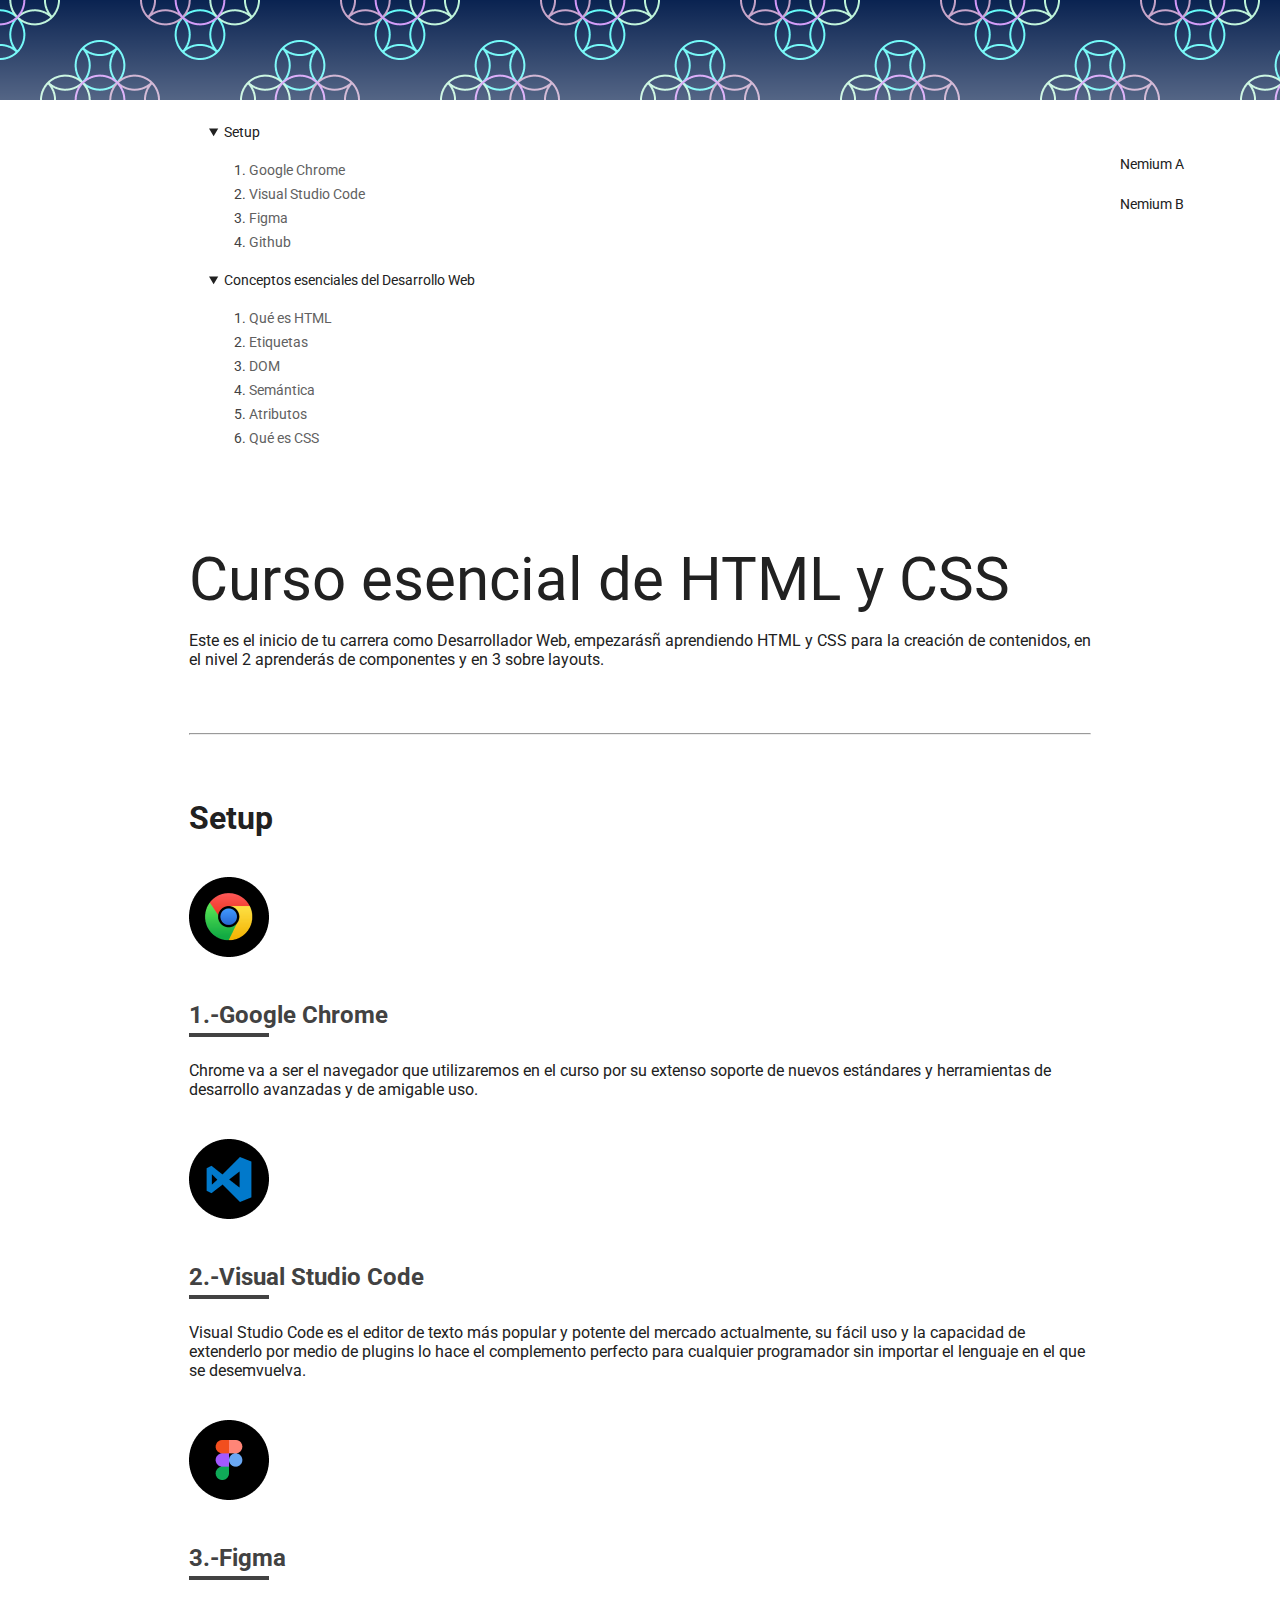
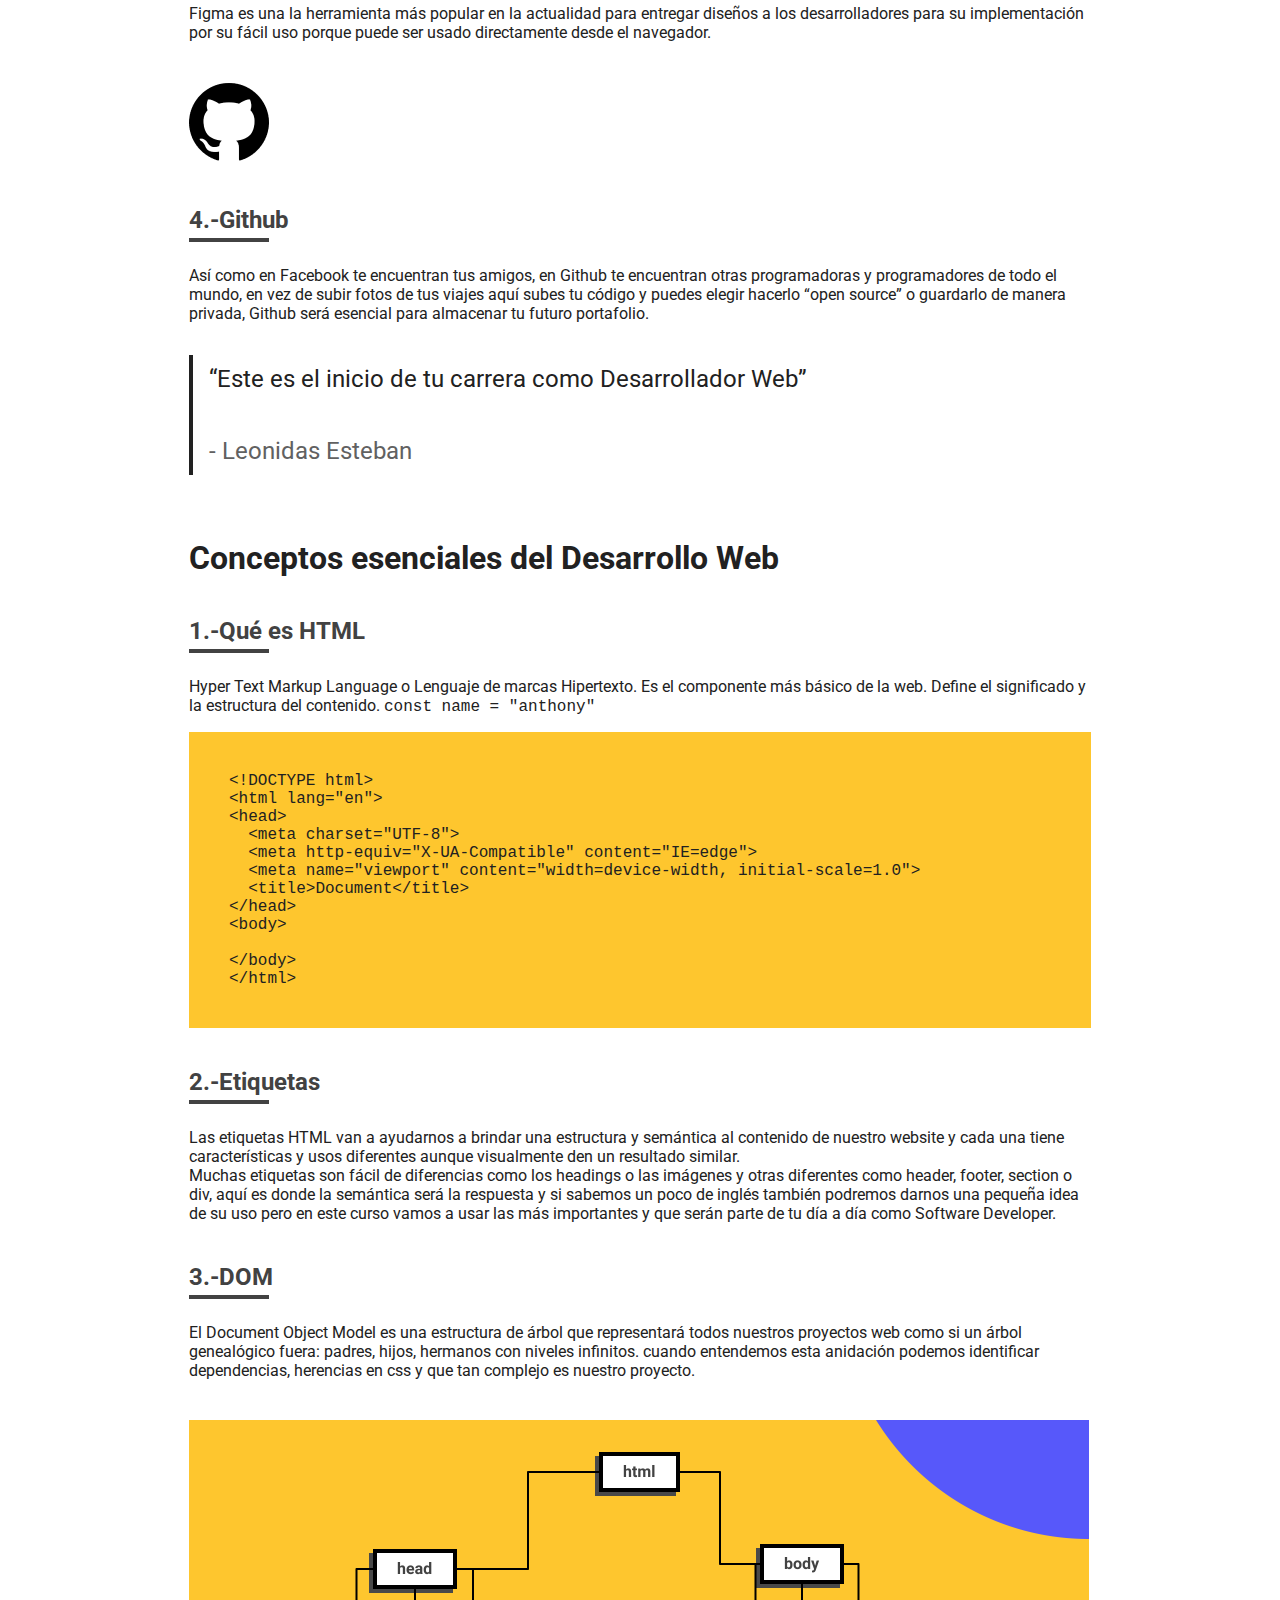
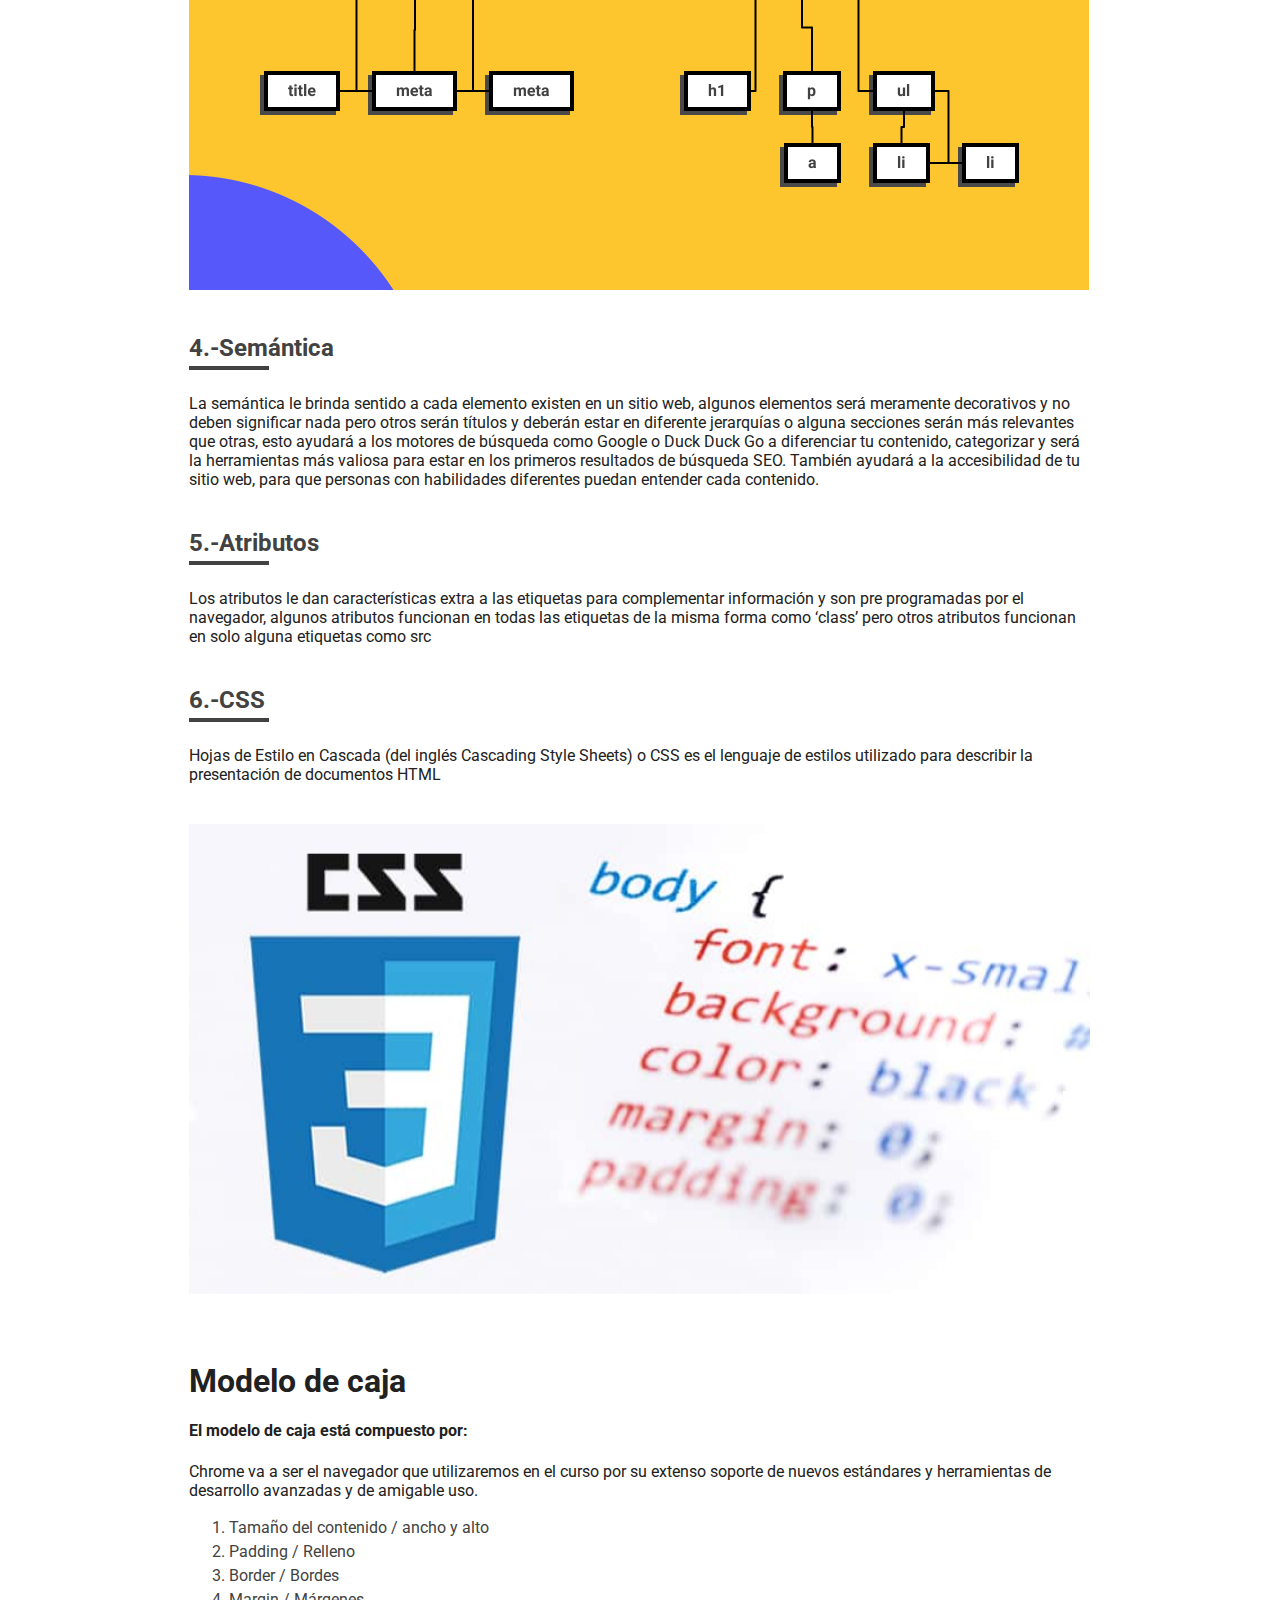
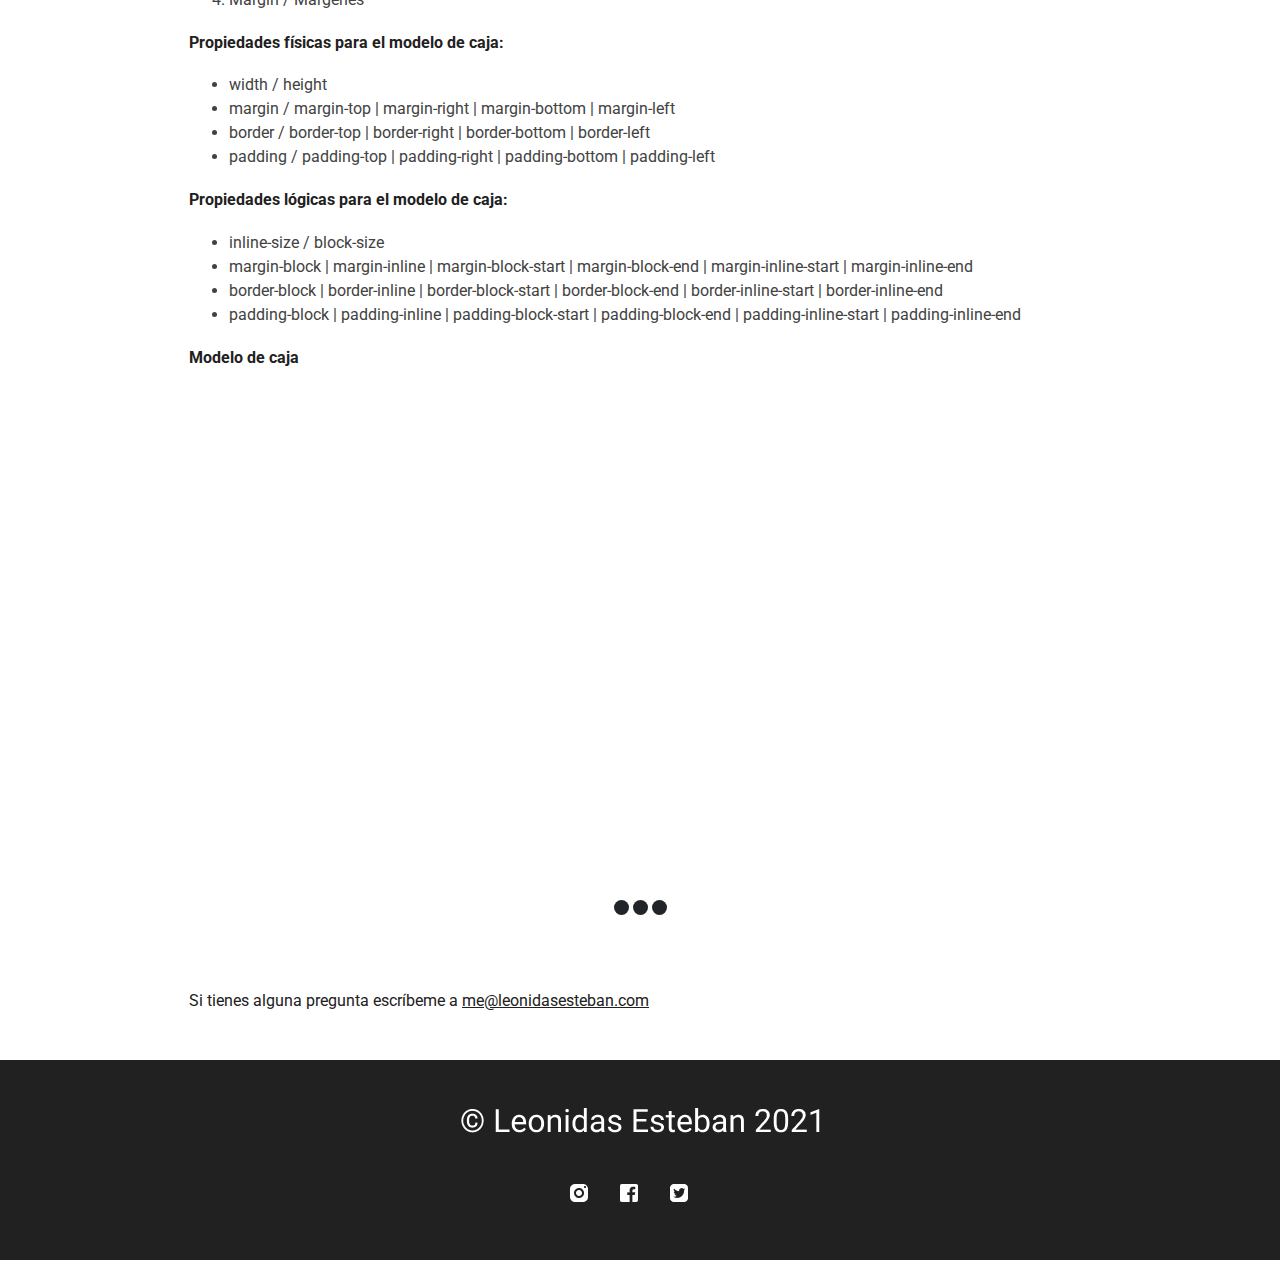
<file: index.html>
<!DOCTYPE html>
<html lang="en">
  <head>
    <meta charset="UTF-8" />
    <meta http-equiv="X-UA-Compatible" content="IE=edge" />
    <meta name="viewport" content="width=device-width, initial-scale=1.0" />
    <link rel="stylesheet" href="./css/style-physical.css" />
    <!-- <link rel="stylesheet" href="./css/style-logical.css" /> -->
    <link rel="preconnect" href="https://fonts.googleapis.com" />
    <link rel="preconnect" href="https://fonts.gstatic.com" crossorigin />
    <link
      href="https://fonts.googleapis.com/css2?family=Roboto:ital,wght@0,400;0,700;1,400;1,700&display=swap"
      rel="stylesheet"
    />
    <title>Blog de Leo</title>
  </head>
  <body>
    <div class="hero"></div>
    <div class="menu">
      <div class="wrapper">
        <div class="menu-content">
          <nav>
            <ul>
              <li>
                <a href="/index.html">Nemium A</a>
              </li>
              <li>
                <a href="/page2.html">Nemium B</a>
              </li>
            </ul>
          </nav>
        </div>
      </div>
    </div>
    <div class="header">
      <div class="wrapper">
        <div class="header-content">
          <header>
            <nav>
              <details open>
                <summary>Setup</summary>
                <ol>
                  <li>
                    <a href="#google-chrome">Google Chrome</a>
                  </li>
                  <li>
                    <a href="#vsc">Visual Studio Code</a>
                  </li>
                  <li>
                    <a href="#figma">Figma</a>
                  </li>
                  <li>
                    <a href="#github">Github</a>
                  </li>
                </ol>
              </details>
              <details open>
                <summary>Conceptos esenciales del Desarrollo Web</summary>
                <ol>
                  <li>
                    <a href="#html">Qué es HTML</a>
                  </li>
                  <li>
                    <a href="#etiqueta">Etiquetas</a>
                  </li>
                  <li>
                    <a href="#dom">DOM</a>
                  </li>
                  <li>
                    <a href="#semantica">Semántica</a>
                  </li>
                  <li>
                    <a href="#atributos">Atributos</a>
                  </li>
                  <li>
                    <a href="#css">Qué es CSS</a>
                  </li>
                </ol>
              </details>
            </nav>
          </header>
        </div>
      </div>
    </div>
    <main class="main">
      <div class="wrapper">
        <div class="main-content">
          <h1>Curso esencial de HTML y CSS</h1>
          <p>
            Este es el inicio de tu carrera como Desarrollador Web, empezarásñ
            aprendiendo HTML y CSS para la creación de contenidos, en el nivel 2
            aprenderás de componentes y en 3 sobre layouts.
          </p>

          <hr />
          <section class="section-content">
            <h2>Setup</h2>
            <img
              src="./images/google-chrome.png"
              alt="Logo de google chrome"
              title="Logo de google chrome"
              id="google-chrome"
            />
            <h3>Google Chrome</h3>
            <p>
              Chrome va a ser el navegador que utilizaremos en el curso por su
              extenso soporte de nuevos estándares y herramientas de desarrollo
              avanzadas y de amigable uso.
            </p>

            <img
              src="./images/visual-studio-code.png"
              alt="Logo del editor visual studio code"
              title="Logo del editor visual studio code"
              id="vsc"
            />
            <h3>Visual Studio Code</h3>
            <p>
              Visual Studio Code es el editor de texto más popular y potente del
              mercado actualmente, su fácil uso y la capacidad de extenderlo por
              medio de plugins lo hace el complemento perfecto para cualquier
              programador sin importar el lenguaje en el que se desemvuelva.
            </p>
            <img
              id="figma"
              src="./images/figma.png"
              alt="Logo de Figma"
              title="Logo de Figma"
            />
            <h3>Figma</h3>
            <p>
              Figma es una la herramienta más popular en la actualidad para
              entregar diseños a los desarrolladores para su implementación por
              su fácil uso porque puede ser usado directamente desde el
              navegador.
            </p>
            <img
              src="./images/gitHub.png"
              alt="Logo de GitHub"
              title="Logo de GitHub"
              id="github"
            />
            <h3>Github</h3>
            <p>
              Así como en Facebook te encuentran tus amigos, en Github te
              encuentran otras programadoras y programadores de todo el mundo,
              en vez de subir fotos de tus viajes aquí subes tu código y puedes
              elegir hacerlo “open source” o guardarlo de manera privada, Github
              será esencial para almacenar tu futuro portafolio.
            </p>

            <blockquote>
              <p>“Este es el inicio de tu carrera como Desarrollador Web”</p>
              <p>
                <span> Leonidas Esteban </span>
              </p>
            </blockquote>
          </section>

          <hr />
          <section class="section-content">
            <h2>Conceptos esenciales del Desarrollo Web</h2>

            <h3 id="html">Qué es HTML</h3>
            <p>
              Hyper Text Markup Language o Lenguaje de marcas Hipertexto. Es el
              componente más básico de la web. Define el significado y la
              estructura del contenido. <code>const name = "anthony"</code>
            </p>
            <pre>
&lt;!DOCTYPE html&gt;
&lt;html lang=&quot;en&quot;&gt;
&lt;head&gt;
  &lt;meta charset=&quot;UTF-8&quot;&gt;
  &lt;meta http-equiv=&quot;X-UA-Compatible&quot; content=&quot;IE=edge&quot;&gt;
  &lt;meta name=&quot;viewport&quot; content=&quot;width=device-width, initial-scale=1.0&quot;&gt;
  &lt;title&gt;Document&lt;/title&gt;
&lt;/head&gt;
&lt;body&gt;
  
&lt;/body&gt;
&lt;/html&gt;</pre
            >
            <h3 id="etiqueta">Etiquetas</h3>
            <p>
              Las etiquetas HTML van a ayudarnos a brindar una estructura y
              semántica al contenido de nuestro website y cada una tiene
              características y usos diferentes aunque visualmente den un
              resultado similar.
            </p>

            <p>
              Muchas etiquetas son fácil de diferencias como los headings o las
              imágenes y otras diferentes como header, footer, section o div,
              aquí es donde la semántica será la respuesta y si sabemos un poco
              de inglés también podremos darnos una pequeña idea de su uso pero
              en este curso vamos a usar las más importantes y que serán parte
              de tu día a día como Software Developer.
            </p>

            <h3 id="dom">DOM</h3>
            <p>
              El Document Object Model es una estructura de árbol que
              representará todos nuestros proyectos web como si un árbol
              genealógico fuera: padres, hijos, hermanos con niveles infinitos.
              cuando entendemos esta anidación podemos identificar dependencias,
              herencias en css y que tan complejo es nuestro proyecto.
            </p>
            <div class="content-dom">
              <img
                src="./images/dom.png"
                alt="Representación del Document Object Model"
              />
            </div>
            <h3 id="semantica">Semántica</h3>
            <p>
              La semántica le brinda sentido a cada elemento existen en un sitio
              web, algunos elementos será meramente decorativos y no deben
              significar nada pero otros serán títulos y deberán estar en
              diferente jerarquías o alguna secciones serán más relevantes que
              otras, esto ayudará a los motores de búsqueda como Google o Duck
              Duck Go a diferenciar tu contenido, categorizar y será la
              herramientas más valiosa para estar en los primeros resultados de
              búsqueda SEO. También ayudará a la accesibilidad de tu sitio web,
              para que personas con habilidades diferentes puedan entender cada
              contenido.
            </p>
            <h3 id="atributos">Atributos</h3>
            <p>
              Los atributos le dan características extra a las etiquetas para
              complementar información y son pre programadas por el navegador,
              algunos atributos funcionan en todas las etiquetas de la misma
              forma como ‘class’ pero otros atributos funcionan en solo alguna
              etiquetas como src
            </p>

            <h3 id="css">CSS</h3>
            <p>
              Hojas de Estilo en Cascada (del inglés Cascading Style Sheets) o
              CSS es el lenguaje de estilos utilizado para describir la
              presentación de documentos HTML
            </p>
            <div class="content-dom">
              <img src="./images/css.png" alt="Imagen que representa a CSS" />
            </div>
          </section>
          <hr />
          <section class="section-content">
            <h2>Modelo de caja</h2>
            <h4 class="title1">El modelo de caja está compuesto por:</h4>
            <p>
              Chrome va a ser el navegador que utilizaremos en el curso por su
              extenso soporte de nuevos estándares y herramientas de desarrollo
              avanzadas y de amigable uso.
            </p>

            <ol>
              <li>Tamaño del contenido / ancho y alto</li>
              <li>Padding / Relleno</li>
              <li>Border / Bordes</li>
              <li>Margin / Márgenes</li>
            </ol>

            <h4 class="title2">Propiedades físicas para el modelo de caja:</h4>
            <ul>
              <li>width / height</li>
              <li>
                margin / margin-top | margin-right | margin-bottom | margin-left
              </li>
              <li>
                border / border-top | border-right | border-bottom | border-left
              </li>
              <li>
                padding / padding-top | padding-right | padding-bottom |
                padding-left
              </li>
            </ul>
            <h4 class="title2">Propiedades lógicas para el modelo de caja:</h4>
            <ul>
              <li>inline-size / block-size</li>
              <li>
                margin-block | margin-inline | margin-block-start |
                margin-block-end | margin-inline-start | margin-inline-end
              </li>
              <li>
                border-block | border-inline | border-block-start |
                border-block-end | border-inline-start | border-inline-end
              </li>
              <li>
                padding-block | padding-inline | padding-block-start |
                padding-block-end | padding-inline-start | padding-inline-end
              </li>
            </ul>
          </section>
          <div class="section-content">
            <h4 class="modelbox">Modelo de caja</h4>
            <div class="slider">
              <scroll-container class="slider-container">
                <scroll-page class="slider-slide" id="video-1">
                  <iframe
                    class="video"
                    width="560"
                    height="315"
                    src="https://www.youtube.com/embed/5f5Ig_U2Bpk"
                    title="YouTube video player"
                    frameborder="0"
                    allow="accelerometer; autoplay; clipboard-write; encrypted-media; gyroscope; picture-in-picture"
                    allowfullscreen
                  ></iframe>
                </scroll-page>
                <scroll-page class="slider-slide" id="video-2">
                  <iframe
                    class="video"
                    width="560"
                    height="315"
                    src="https://www.youtube.com/embed/129HfPylOig"
                    title="YouTube video player"
                    frameborder="0"
                    allow="accelerometer; autoplay; clipboard-write; encrypted-media; gyroscope; picture-in-picture"
                    allowfullscreen
                  ></iframe>
                </scroll-page>
                <scroll-page class="slider-slide" id="video-3">
                  <iframe
                    class="video"
                    width="560"
                    height="315"
                    src="https://www.youtube.com/embed/RBESkW6DRFU"
                    title="YouTube video player"
                    frameborder="0"
                    allow="accelerometer; autoplay; clipboard-write; encrypted-media; gyroscope; picture-in-picture"
                    allowfullscreen
                  ></iframe>
                </scroll-page>
              </scroll-container>
              <div class="slider-bullet-list">
                <a href="#video-1" class="slider-bullet"></a>
                <a href="#video-2" class="slider-bullet"></a>
                <a href="#video-3" class="slider-bullet"></a>
              </div>
            </div>
          </div>
          <p class="email">
            Si tienes alguna pregunta escríbeme a
            <a href="mailto:anthonysa0813@gmail.com">me@leonidasesteban.com</a>
          </p>
        </div>
      </div>
    </main>
    <footer>
      <img src="./images/leo-footer.png" alt="el logo de Leonidas" />
      <div class="sociales">
        <img src="./images/instagram.png" alt="instagram" />
        <img src="./images/facebook.png" alt="facebook" />
        <img src="./images/twitter.png" alt="twitter" />
      </div>
    </footer>
  </body>
</html>
</file>
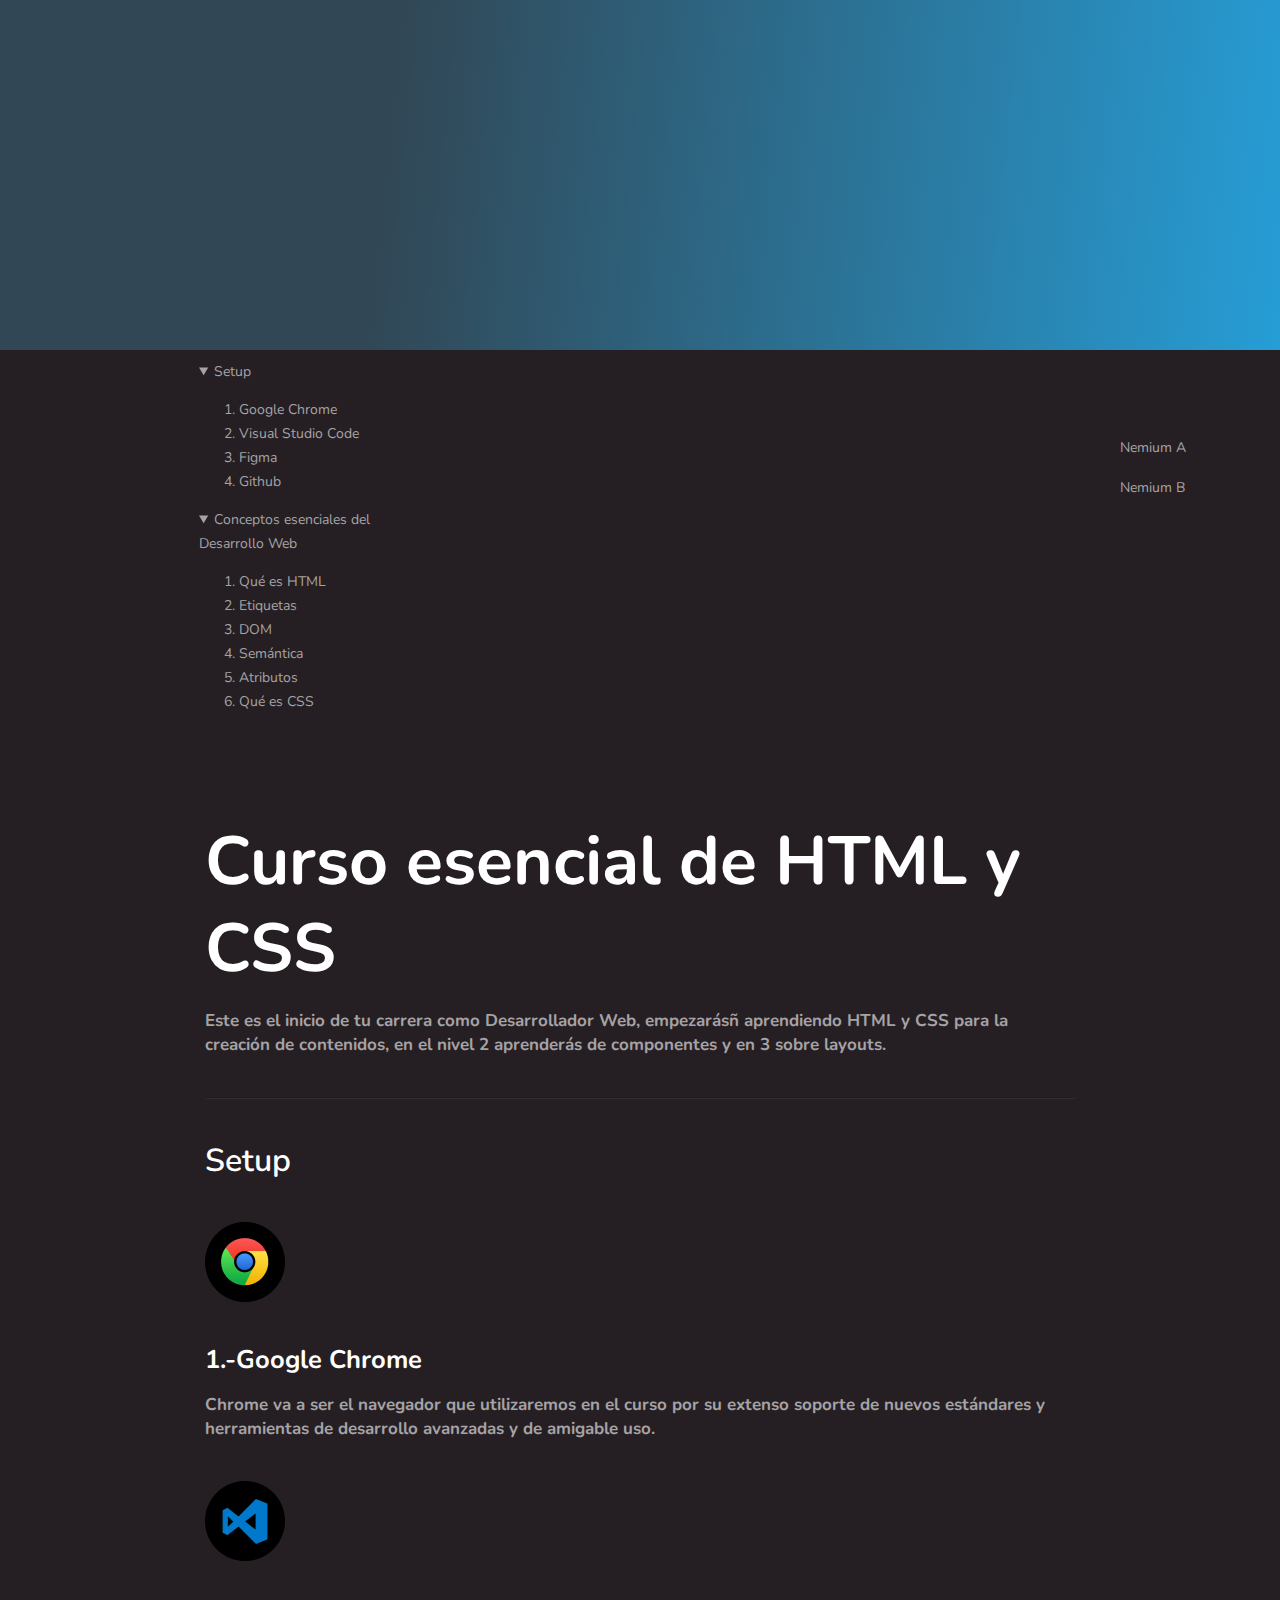
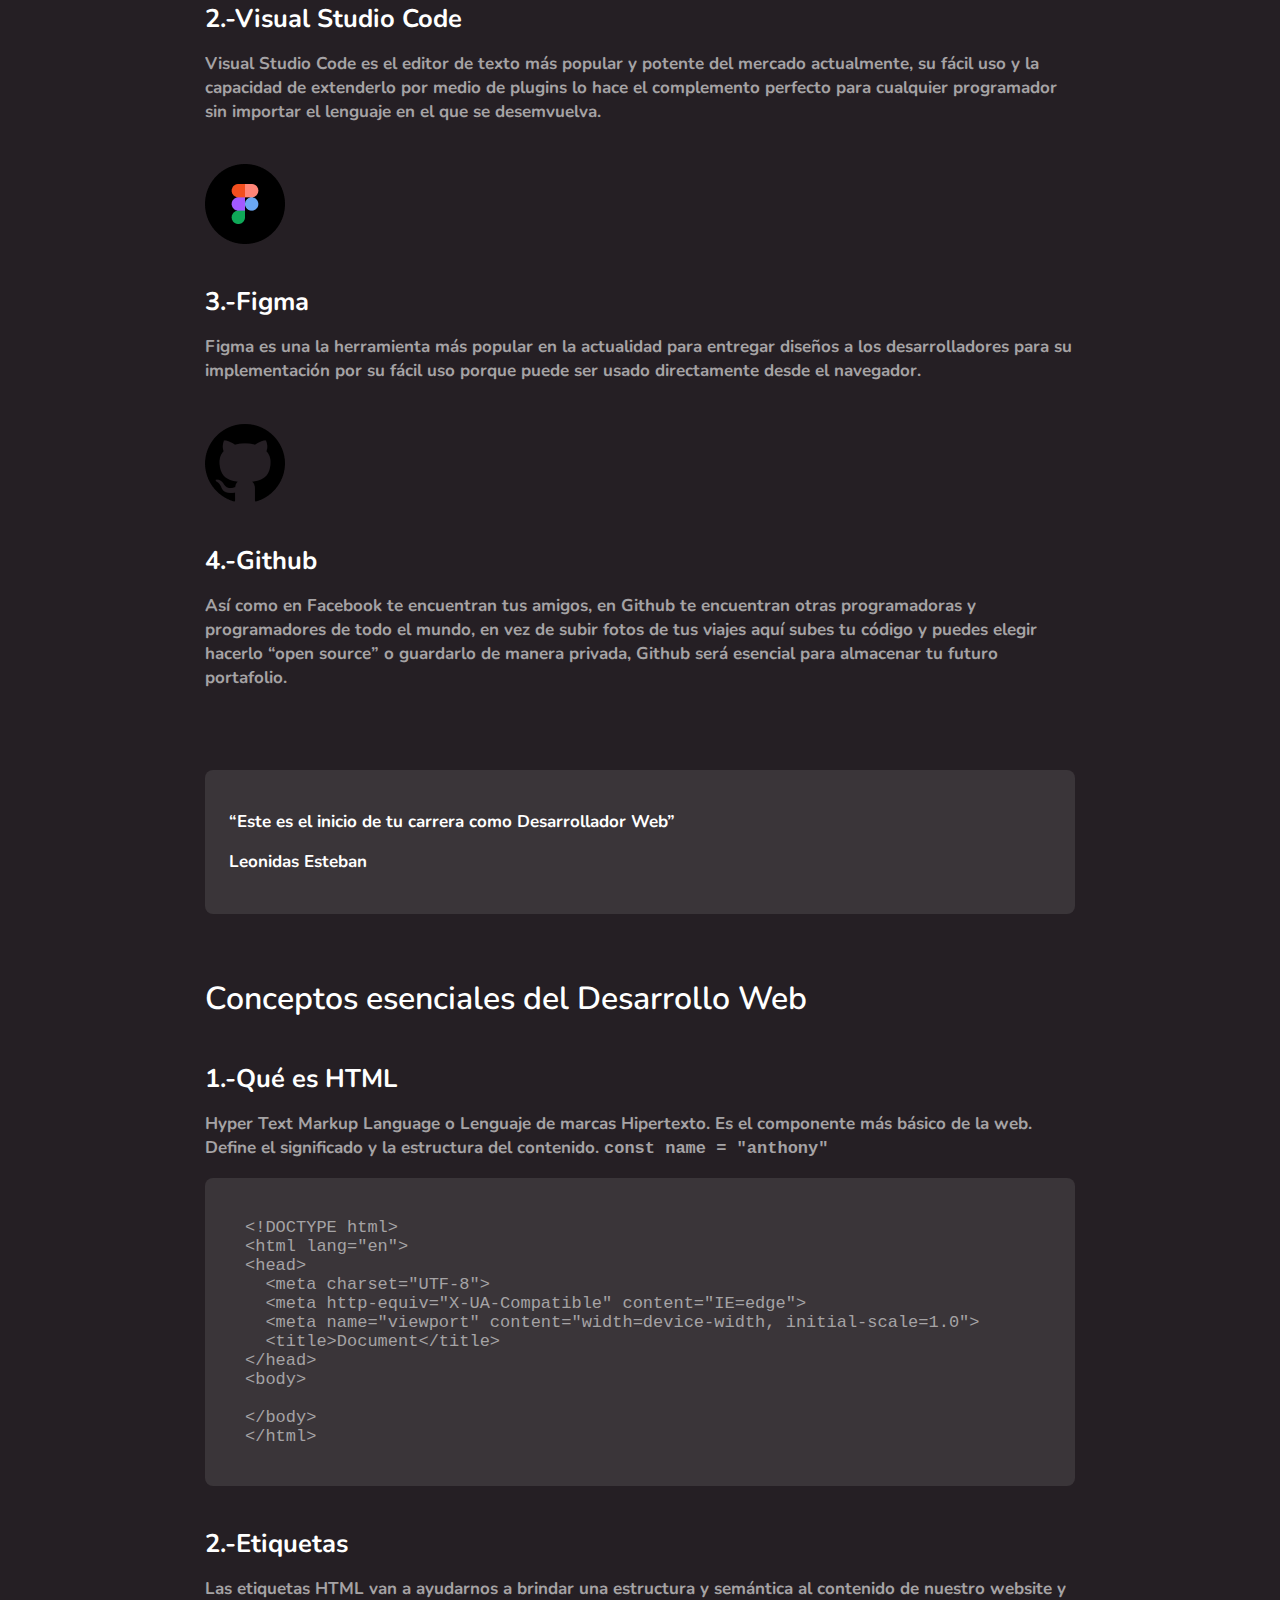
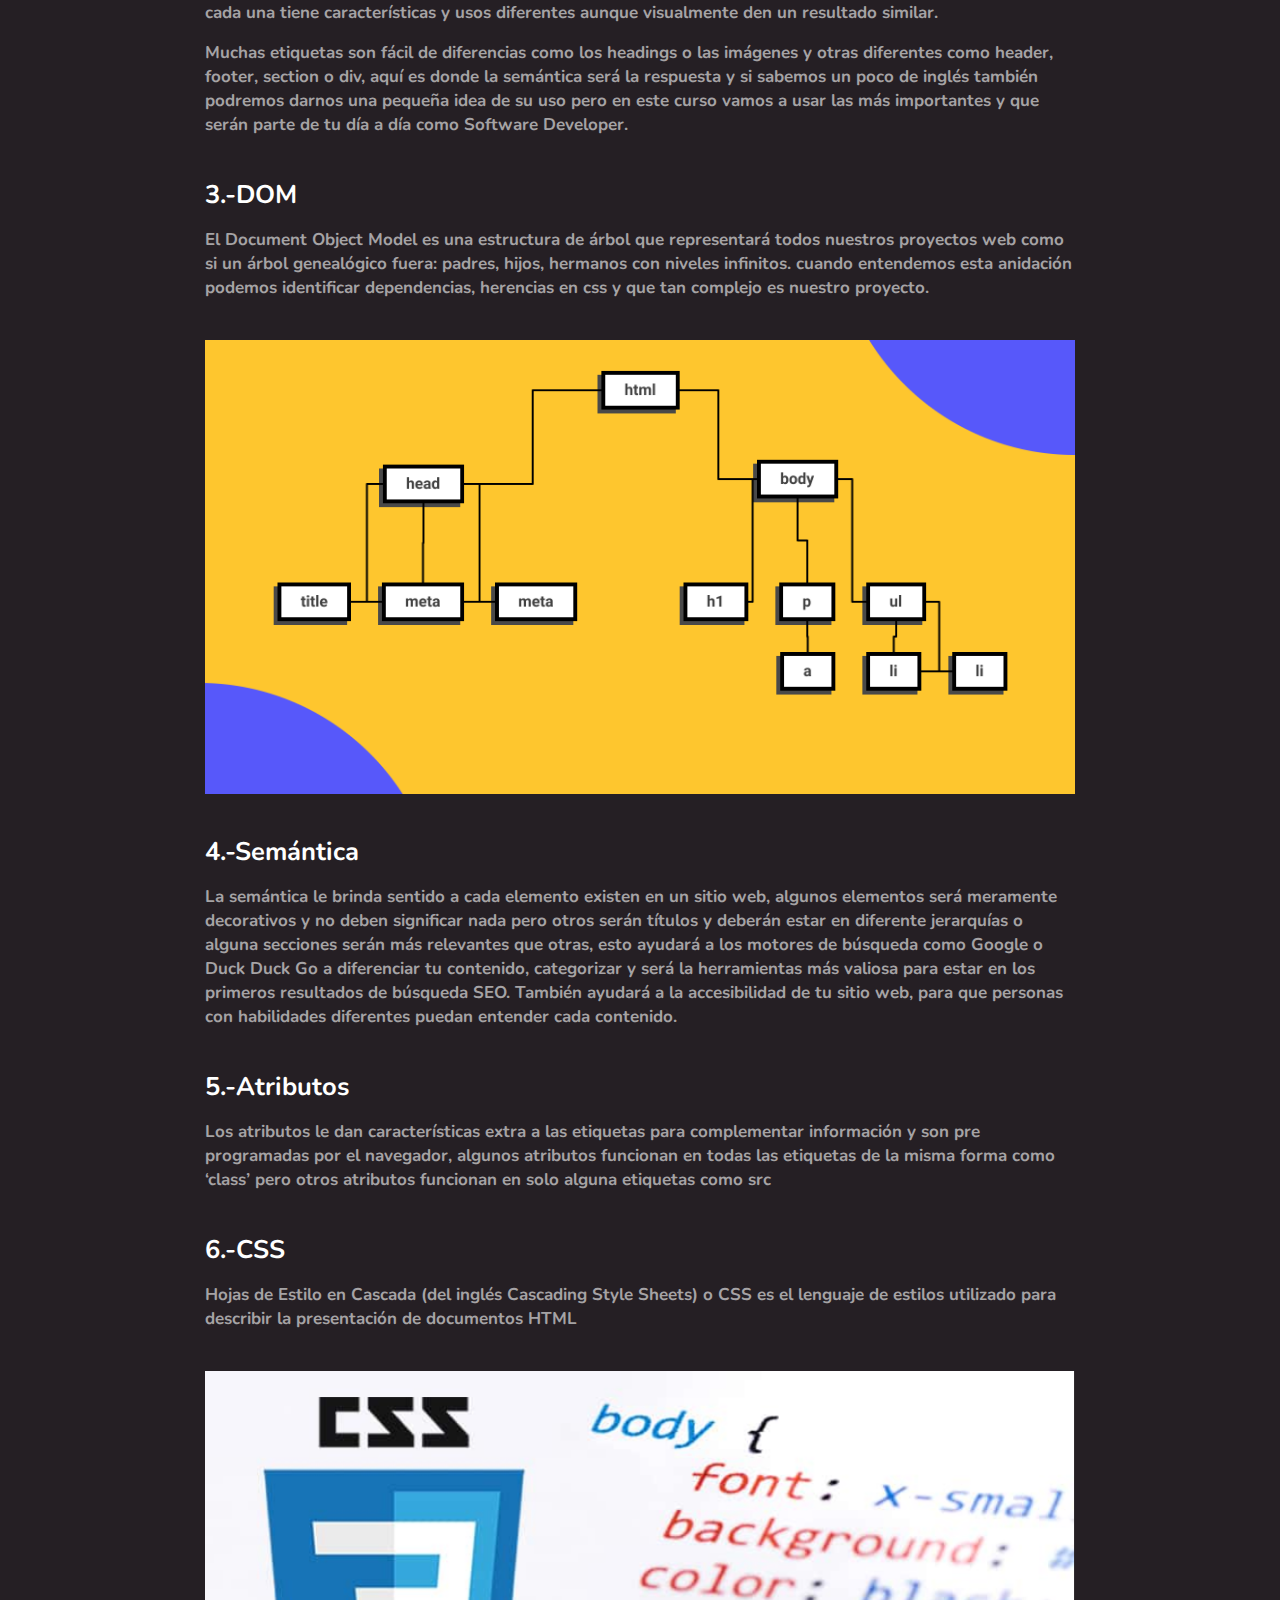
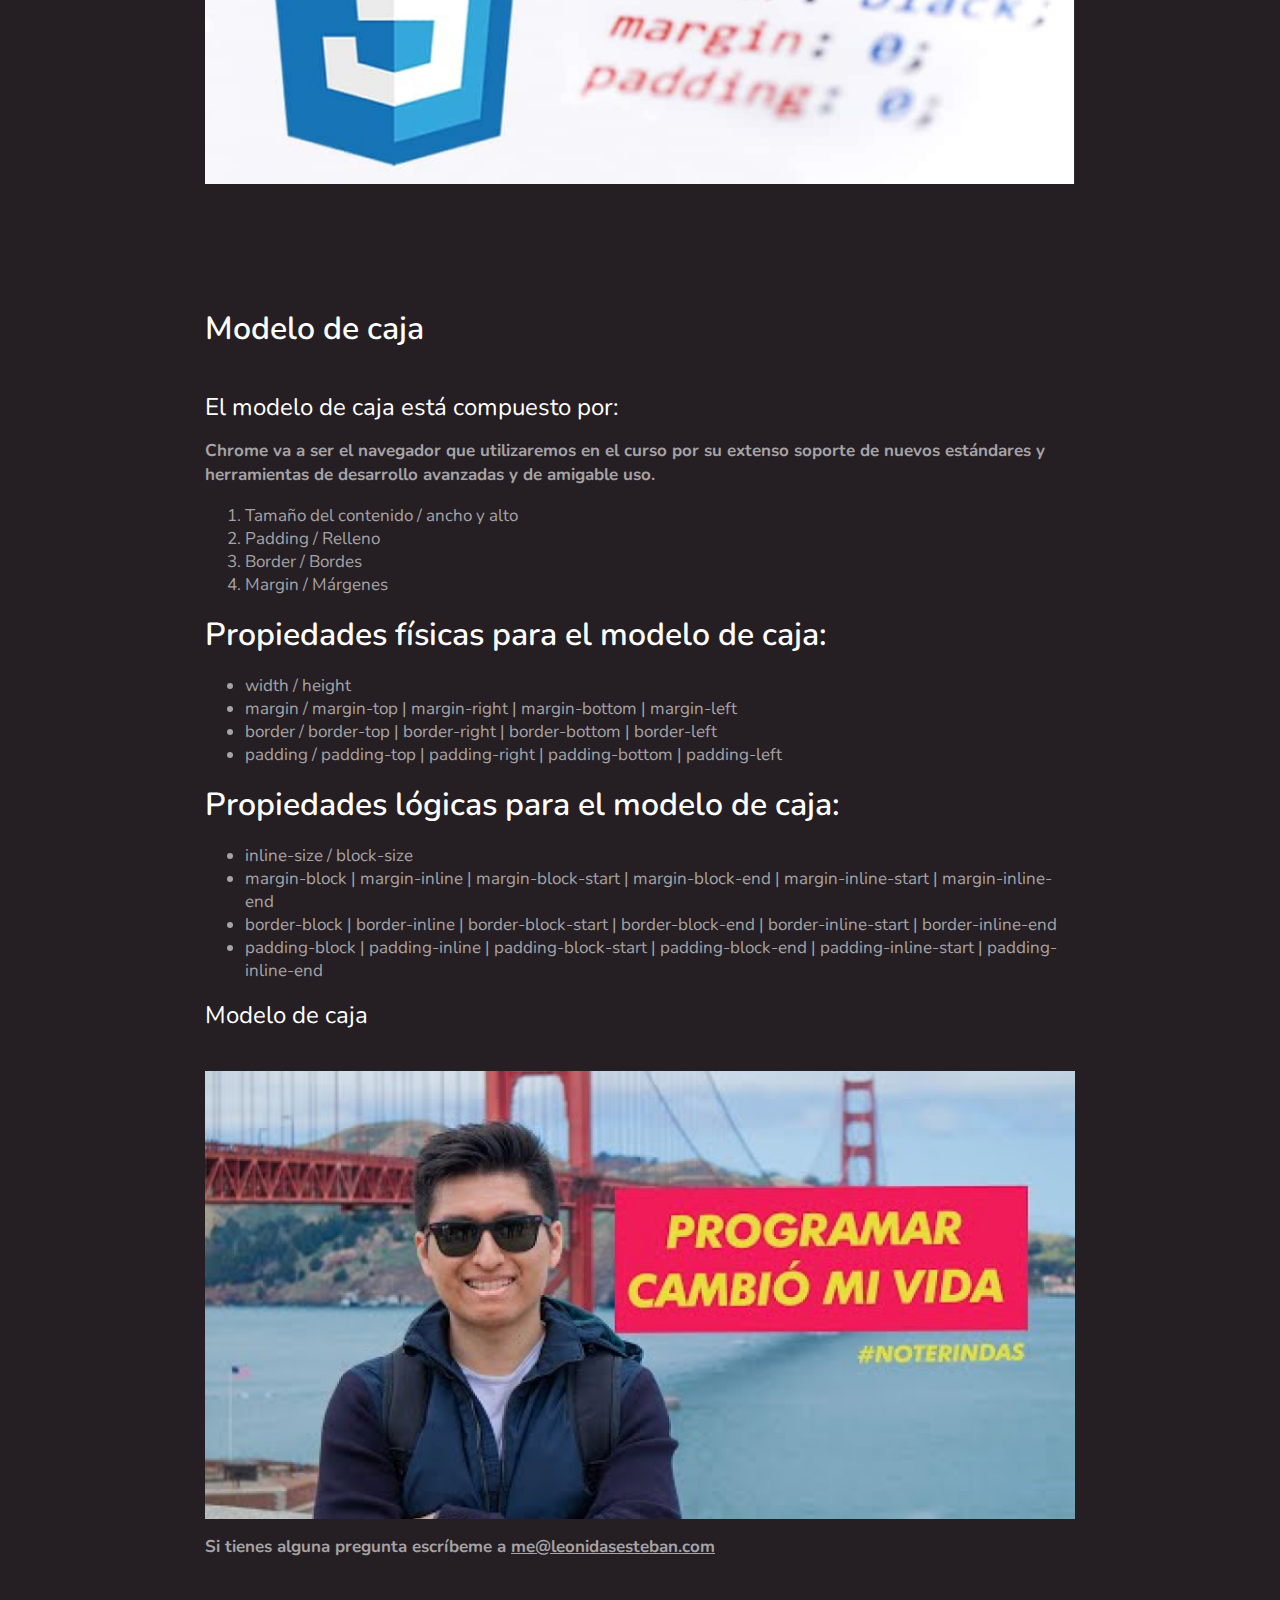
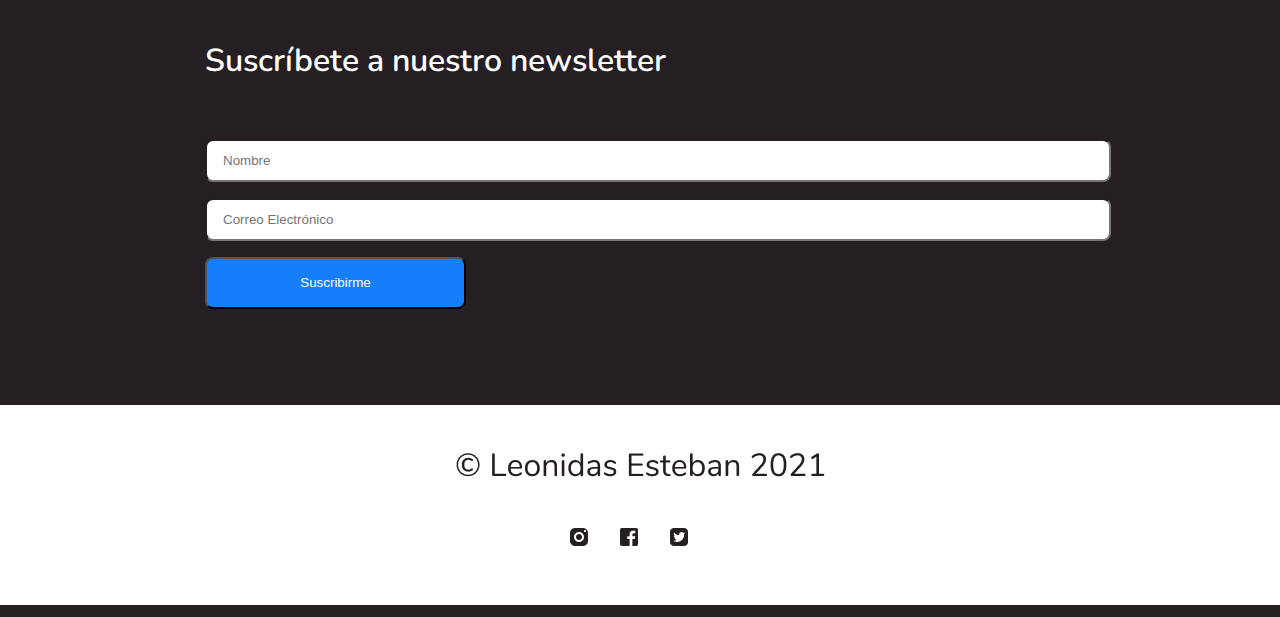
<file: page2.html>
<!DOCTYPE html>
<html lang="en">
  <head>
    <meta charset="UTF-8" />
    <meta http-equiv="X-UA-Compatible" content="IE=edge" />
    <meta name="viewport" content="width=device-width, initial-scale=1.0" />
    <!-- <link rel="stylesheet" href="./css/style-physical.css" /> -->
    <link rel="stylesheet" href="./css/style-logical.css" />
    <link rel="preconnect" href="https://fonts.googleapis.com" />
    <link rel="preconnect" href="https://fonts.gstatic.com" crossorigin />
    <link
      href="https://fonts.googleapis.com/css2?family=Roboto:ital,wght@0,400;0,700;1,400;1,700&display=swap"
      rel="stylesheet"
    />
    <title>Blog de Leo</title>
  </head>
  <body>
    <div class="hero"></div>
    <div class="menu">
      <div class="wrapper">
        <div class="menu-content">
          <nav>
            <ul>
              <li>
                <a href="/index.html" target="_blank">Nemium A</a>
              </li>
              <li>
                <a href="/page2.html" target="_blank">Nemium B</a>
              </li>
            </ul>
          </nav>
        </div>
      </div>
    </div>
    <div class="header">
      <div class="wrapper">
        <div class="header-content">
          <header>
            <nav>
              <details open>
                <summary>Setup</summary>
                <ol>
                  <li>
                    <a href="#google-chrome">Google Chrome</a>
                  </li>
                  <li>
                    <a href="#vsc">Visual Studio Code</a>
                  </li>
                  <li>
                    <a href="#figma">Figma</a>
                  </li>
                  <li>
                    <a href="#github">Github</a>
                  </li>
                </ol>
              </details>
              <details open>
                <summary>Conceptos esenciales del Desarrollo Web</summary>
                <ol>
                  <li>
                    <a href="#html">Qué es HTML</a>
                  </li>
                  <li>
                    <a href="#etiqueta">Etiquetas</a>
                  </li>
                  <li>
                    <a href="#dom">DOM</a>
                  </li>
                  <li>
                    <a href="#semantica">Semántica</a>
                  </li>
                  <li>
                    <a href="#atributos">Atributos</a>
                  </li>
                  <li>
                    <a href="#css">Qué es CSS</a>
                  </li>
                </ol>
              </details>
            </nav>
          </header>
        </div>
      </div>
    </div>
    <main class="main">
      <div class="wrapper">
        <div class="main-content">
          <h1>Curso esencial de HTML y CSS</h1>
          <p>
            Este es el inicio de tu carrera como Desarrollador Web, empezarásñ
            aprendiendo HTML y CSS para la creación de contenidos, en el nivel 2
            aprenderás de componentes y en 3 sobre layouts.
          </p>

          <hr />
          <section class="section-content">
            <h2>Setup</h2>
            <img
              src="./images/google-chrome.png"
              alt="Logo de google chrome"
              title="Logo de google chrome"
              id="google-chrome"
            />
            <h3>Google Chrome</h3>
            <p>
              Chrome va a ser el navegador que utilizaremos en el curso por su
              extenso soporte de nuevos estándares y herramientas de desarrollo
              avanzadas y de amigable uso.
            </p>

            <img
              src="./images/visual-studio-code.png"
              alt="Logo del editor visual studio code"
              title="Logo del editor visual studio code"
              id="vsc"
            />
            <h3>Visual Studio Code</h3>
            <p>
              Visual Studio Code es el editor de texto más popular y potente del
              mercado actualmente, su fácil uso y la capacidad de extenderlo por
              medio de plugins lo hace el complemento perfecto para cualquier
              programador sin importar el lenguaje en el que se desemvuelva.
            </p>
            <img
              id="figma"
              src="./images/figma.png"
              alt="Logo de Figma"
              title="Logo de Figma"
            />
            <h3>Figma</h3>
            <p>
              Figma es una la herramienta más popular en la actualidad para
              entregar diseños a los desarrolladores para su implementación por
              su fácil uso porque puede ser usado directamente desde el
              navegador.
            </p>
            <img
              src="./images/gitHub.png"
              alt="Logo de GitHub"
              title="Logo de GitHub"
              id="github"
            />
            <h3>Github</h3>
            <p>
              Así como en Facebook te encuentran tus amigos, en Github te
              encuentran otras programadoras y programadores de todo el mundo,
              en vez de subir fotos de tus viajes aquí subes tu código y puedes
              elegir hacerlo “open source” o guardarlo de manera privada, Github
              será esencial para almacenar tu futuro portafolio.
            </p>

            <blockquote>
              <p>“Este es el inicio de tu carrera como Desarrollador Web”</p>
              <p>
                <span> Leonidas Esteban </span>
              </p>
            </blockquote>
          </section>

          <hr />
          <section class="section-content">
            <h2>Conceptos esenciales del Desarrollo Web</h2>

            <h3 id="html">Qué es HTML</h3>
            <p>
              Hyper Text Markup Language o Lenguaje de marcas Hipertexto. Es el
              componente más básico de la web. Define el significado y la
              estructura del contenido. <code>const name = "anthony"</code>
            </p>
            <pre>
&lt;!DOCTYPE html&gt;
&lt;html lang=&quot;en&quot;&gt;
&lt;head&gt;
  &lt;meta charset=&quot;UTF-8&quot;&gt;
  &lt;meta http-equiv=&quot;X-UA-Compatible&quot; content=&quot;IE=edge&quot;&gt;
  &lt;meta name=&quot;viewport&quot; content=&quot;width=device-width, initial-scale=1.0&quot;&gt;
  &lt;title&gt;Document&lt;/title&gt;
&lt;/head&gt;
&lt;body&gt;
  
&lt;/body&gt;
&lt;/html&gt;</pre
            >
            <h3 id="etiqueta">Etiquetas</h3>
            <p>
              Las etiquetas HTML van a ayudarnos a brindar una estructura y
              semántica al contenido de nuestro website y cada una tiene
              características y usos diferentes aunque visualmente den un
              resultado similar.
            </p>

            <p>
              Muchas etiquetas son fácil de diferencias como los headings o las
              imágenes y otras diferentes como header, footer, section o div,
              aquí es donde la semántica será la respuesta y si sabemos un poco
              de inglés también podremos darnos una pequeña idea de su uso pero
              en este curso vamos a usar las más importantes y que serán parte
              de tu día a día como Software Developer.
            </p>

            <h3 id="dom">DOM</h3>
            <p>
              El Document Object Model es una estructura de árbol que
              representará todos nuestros proyectos web como si un árbol
              genealógico fuera: padres, hijos, hermanos con niveles infinitos.
              cuando entendemos esta anidación podemos identificar dependencias,
              herencias en css y que tan complejo es nuestro proyecto.
            </p>
            <div class="content-dom">
              <img
                src="./images/dom.png"
                alt="Representación del Document Object Model"
              />
            </div>
            <h3 id="semantica">Semántica</h3>
            <p>
              La semántica le brinda sentido a cada elemento existen en un sitio
              web, algunos elementos será meramente decorativos y no deben
              significar nada pero otros serán títulos y deberán estar en
              diferente jerarquías o alguna secciones serán más relevantes que
              otras, esto ayudará a los motores de búsqueda como Google o Duck
              Duck Go a diferenciar tu contenido, categorizar y será la
              herramientas más valiosa para estar en los primeros resultados de
              búsqueda SEO. También ayudará a la accesibilidad de tu sitio web,
              para que personas con habilidades diferentes puedan entender cada
              contenido.
            </p>
            <h3 id="atributos">Atributos</h3>
            <p>
              Los atributos le dan características extra a las etiquetas para
              complementar información y son pre programadas por el navegador,
              algunos atributos funcionan en todas las etiquetas de la misma
              forma como ‘class’ pero otros atributos funcionan en solo alguna
              etiquetas como src
            </p>

            <h3 id="css">CSS</h3>
            <p>
              Hojas de Estilo en Cascada (del inglés Cascading Style Sheets) o
              CSS es el lenguaje de estilos utilizado para describir la
              presentación de documentos HTML
            </p>
            <img
              class="imagen-css imagen"
              src="./images/css.png"
              alt="Imagen que representa a CSS"
            />
          </section>
          <hr />
          <section class="section-content">
            <h2>Modelo de caja</h2>
            <h4 class="title1">El modelo de caja está compuesto por:</h4>
            <p>
              Chrome va a ser el navegador que utilizaremos en el curso por su
              extenso soporte de nuevos estándares y herramientas de desarrollo
              avanzadas y de amigable uso.
            </p>

            <ol>
              <li>Tamaño del contenido / ancho y alto</li>
              <li>Padding / Relleno</li>
              <li>Border / Bordes</li>
              <li>Margin / Márgenes</li>
            </ol>

            <h4 class="title2">Propiedades físicas para el modelo de caja:</h4>
            <ul>
              <li>width / height</li>
              <li>
                margin / margin-top | margin-right | margin-bottom | margin-left
              </li>
              <li>
                border / border-top | border-right | border-bottom | border-left
              </li>
              <li>
                padding / padding-top | padding-right | padding-bottom |
                padding-left
              </li>
            </ul>
            <h4 class="title2">Propiedades lógicas para el modelo de caja:</h4>
            <ul>
              <li>inline-size / block-size</li>
              <li>
                margin-block | margin-inline | margin-block-start |
                margin-block-end | margin-inline-start | margin-inline-end
              </li>
              <li>
                border-block | border-inline | border-block-start |
                border-block-end | border-inline-start | border-inline-end
              </li>
              <li>
                padding-block | padding-inline | padding-block-start |
                padding-block-end | padding-inline-start | padding-inline-end
              </li>
            </ul>
            <h4 class="title1">Modelo de caja</h4>
            <img
              class="imagen"
              src="./images/leonidas-esteban.png"
              alt="Fotografía de Leonidas Esteban"
            />
          </section>
          <p class="email">
            Si tienes alguna pregunta escríbeme a
            <a href="mailto:anthonysa0813@gmail.com">me@leonidasesteban.com</a>
          </p>
          <section class="section-content">
            <form class="form">
              <h2>Suscríbete a nuestro newsletter</h2>
              <input type="text" placeholder="Nombre" />
              <input type="email" placeholder="Correo Electrónico" />
              <input type="submit" value="Suscribirme" />
            </form>
          </section>
        </div>
      </div>
    </main>
    <footer>
      <img src="./images/logo-leo2.png" alt="el logo de Leonidas" />
      <div class="sociales">
        <img src="./images/instagram-2.png" alt="instagram" />
        <img src="./images/facebook-black.png" alt="facebook" />
        <img src="./images/twitter-black.png" alt="twitter" />
      </div>
    </footer>
  </body>
</html>
</file>
<file: css/style-physical.css>
:root {
  --gray40: #212121;
  --gray30: #212429;
  --gray20: #424242;
  --gray10: #616161;
}

html {
  font-size: 16px;
  color: var(--gray40);
  scroll-behavior: smooth;
}

body {
  color: var(--gray40);
  font-family: "Roboto", sans-serif;
  margin: 0;
}

a {
  color: var(--gray40);
}

header a {
  color: var(--gray10);
  text-decoration: none;
}
header {
  /* background-color: red; */
  font-size: 14px;
  line-height: 24px;
  font-weight: normal;
  font-weight: 400;
  margin: 20px;
}

header a:hover {
  color: var(--gray40);
}
main {
  padding: 10px;
}

h1 {
  font-size: 2.5em;
  color: var(--gray40);
  margin-top: 25px;
  margin-bottom: 16px;
  font-weight: 400;
}
h1 + p {
  margin-bottom: 64px;
}
hr {
  color: var(--gray10);
}
h2 {
  font-size: 2em;
  color: var(--gray40);
}
h3 {
  position: sticky;
  top: 0;
  background-color: white;
}
.section-content h3 {
  font-size: 1.5em;
  color: var(--gray20);
  counter-reset: reset;
  counter-increment: titleList;
  margin-top: 16px;
  margin-top: 40px;
  /* position: relative; */
  padding-bottom: 8px;
}
.section-content h3::after {
  content: "";
  width: 80px;
  margin-top: 4px;
  height: 4px;
  background: var(--gray20);
  display: inline-block;
  position: absolute;
  bottom: 0;
  left: 0;
  z-index: 10;
}

.section-content h3::before {
  content: counter(titleList) ".-";
}
.hero {
  height: 100px;
  background-image: linear-gradient(
      to top,
      rgba(255, 255, 255, 0.3),
      transparent
    ),
    url(../images/patron-1.png);
}

pre {
  background: #fec62e;
  padding: 40px;
  overflow: auto;
}

.content-dom img {
  max-width: 100%;

  /* object-fit: cover; */
  /* max-height: 100%; */
}

/* margenes */

.section-content h2 {
  margin-top: 64px;
  margin-bottom: 0;
  /* padding-bottom: 0.1px; */
}

.section-content img {
  margin-top: 40px;
}

.section-content p {
  margin-bottom: 0;

  margin-top: 0;
}

blockquote {
  /* margin-left: 0; */
  margin: 32px 0 0 0;
  padding-left: 1em;
  border-left: 4px solid var(--gray40);
}
blockquote p {
  line-height: 2em;
  font-size: 24px;
}
blockquote span {
  color: var(--gray10);
  /* margin-top: 16px; */
}
blockquote p:last-child {
  margin-top: 1em;
}
blockquote span::before {
  content: "-";
}
.section-content + hr {
  display: none;
}

.imagen-css {
  height: 428px;
  /* object-fit: cover; */
}

.section-content:last-child {
  margin-top: 156px;
}
.section-content:last-child h2 {
  margin-top: 0;
  margin-bottom: 40px;
}
.section-content:last-child h4 {
  margin-top: 40px;
  margin-bottom: 16px;
  line-height: 28.13px;
  font-size: 24px;
  color: var(--gray20);
}
.section-content:last-child p,
ol li,
ul li {
  line-height: 24px;
  font-weight: 400;
  font-style: normal;
  color: var(--gray20);
}
.section-content:last-child h4 + img {
  margin-top: 0;
  height: 464px;
}
.email {
  margin-top: 72px;
  margin-bottom: 40px;
}

/* wrapper  */

.wrapper {
  margin: 0 auto;
  width: 100%;
}

.menu-content {
  width: 188px;
  position: absolute;
}

.menu {
  position: relative;
}

.menu-content {
  font-size: 14px;

  line-height: 24px;
  font-weight: normal;
  font-weight: 400;
  position: absolute;
  width: 188px;
  right: 20px;
  top: 30px;
}

.menu-content nav ul li {
  list-style: none;
}
.menu-content nav ul li a {
  text-decoration: none;
  padding: 8px;
  display: inline-block;
  width: 100%;
  border-radius: 8px;
}

.menu-content nav ul li a:hover {
  color: white;
  background-color: var(--gray40);
}

/* 
slider
*/

.slider-container {
  /* height: 100px; */
  display: block;
  overflow: hidden;
  scroll-behavior: smooth;
  white-space: nowrap;
}

.video {
  margin: 0;
  /* border: 1px solid blue; */
  display: inline-block;
  width: 100%;
  height: auto;
  aspect-ratio: 16/9;
}
.slider-bullet-list {
  text-align: center;
}

.slider-bullet {
  display: inline-block;
  height: 15px;
  width: 15px;
  background: var(--gray30);
  border-radius: 50%;
}

.slider-bullet:hover {
  background-color: var(--gray20);
}

footer {
  height: 200px;
  background-color: var(--gray40);
}
footer img {
  margin: auto;
  text-align: center;
  display: block;
  padding-top: 48px;
}
.sociales img {
  display: inline;
  margin-right: 22px;
}
.sociales {
  /* border: 1px solid red; */
  text-align: center;
}

/* responsive design */

@media screen and (min-width: 1400px) {
  header a {
    color: var(--gray10);
    text-decoration: none;
  }
  header {
    /* background-color: red; */
    font-size: 14px;
    line-height: 24px;
    font-weight: normal;
    font-weight: 400;
    position: absolute;
    width: 188px;
    left: -232px;
    top: 140px;
  }

  .header-content {
    position: relative;
  }
  header a:hover {
    color: var(--gray40);
  }
  .header {
    position: sticky;
    top: 0;
  }
}

@media screen and (min-width: 1284px) {
  .hero {
    height: 350px;
    background-image: linear-gradient(
        to top,
        rgba(255, 255, 255, 0.3),
        transparent
      ),
      url(../images/patron-1.png);
  }
  .menu-content {
    width: 188px;
    position: absolute;
    left: 80px;
  }

  .menu {
    position: relative;
  }

  .menu-content {
    font-size: 14px;

    line-height: 24px;
    font-weight: normal;
    font-weight: 400;
    position: absolute;
    width: 188px;
    left: 50px;
    top: 30px;
  }

  .menu-content nav ul li {
    list-style: none;
  }
  .menu-content nav ul li a {
    text-decoration: none;
    padding: 8px;
    display: inline-block;
    width: 100%;
    border-radius: 8px;
  }

  .menu-content nav ul li a:hover {
    color: white;
    background-color: var(--gray40);
  }
}

@media screen and (min-width: 902px) {
  .video {
    margin: 0;
    /* border: 1px solid blue; */
    display: inline-block;
    width: 100%;
    height: auto;
    aspect-ratio: 16/9;
  }
  .wrapper {
    margin: 0 auto;
    width: 902px;
  }
}

@media screen and (min-width: 690px) {
  .hero-container {
    right: 20px;
  }
  .content-dom img {
    height: 470px;
  }
  h1 {
    font-size: 3.75em;
    color: var(--gray40);
    margin-top: 64px;
    margin-bottom: 16px;
    font-weight: 400;
  }
  h1 + p {
    margin-bottom: 64px;
  }
}
</file>
<file: css/style-logical.css>
@import url("https://fonts.googleapis.com/css2?family=Nunito:ital,wght@0,400;0,600;0,700;1,400;1,700&display=swap");

:root {
  --dark20: #251f24;
  --dark10: #3a3539;
  --white20: #fff;
  --white10: #a5a3a5;
}

html {
  font-size: 17px;
  scroll-behavior: smooth;
}

body {
  color: var(--white10);
  background-color: var(--dark20);
  font-family: "Nunito", sans-serif;
  margin: 0;
}

a {
  color: var(--white10);
}

header {
  font-size: 16px;
  padding: 10px;
}
header a {
  color: var(--white10);
  text-decoration: none;
}

header a:hover {
  color: var(--white20);
}

h1,
h2,
h3,
h4 {
  font-style: normal;
}

h1 {
  font-size: 2.5em;
  color: var(--white20);
  line-height: 87.3px;
  margin-block-end: 16px;
}

h2 {
  font-size: 2em;
  color: var(--white20);
}
.section-content h3 {
  font-size: 1.5em;
  color: var(--white20);
  counter-reset: reset;
  counter-increment: titleList;
  margin-block-start: 40px;
  margin-block-end: 16px;
}

.section-content h3::before {
  content: counter(titleList) ".-";
}
.hero {
  height: 100px;
  background: linear-gradient(96.07deg, #314755 30.63%, #26a0da 102.18%);
}

pre {
  background: var(--dark10);
  border-radius: 8px;
  margin-block-end: 40px;
  max-inline-size: 100%;
  box-sizing: border-box;
  overflow: auto;
  padding: 40px;
}

.content-dom img {
  max-width: 100%;
}

.main p {
  margin-block: 16px;
  font-weight: 700;
  line-height: 24px;
}

hr {
  border-color: rgba(97, 97, 97, 0.2);
  margin-block: 40px;
}
.main h2 {
  margin-block-start: 40px;
}

.main img {
  margin-block-start: 40px;
  margin-block-end: 16px;
  display: block;
}

blockquote {
  background-color: var(--dark10);
  color: var(--white20);
  border-radius: 8px;
  margin-block-start: 80px;
  margin-block-end: 63px;
  margin-inline: 0;
  padding-inline-start: 24px;
  padding-inline-end: 24px;
  padding-block-start: 24px;
  padding-block-end: 24px;
}

.section-content + hr {
  display: none;
}
.section-content h2 {
  margin-block-end: 40px;
  font-weight: 600;
  font-size: 32px;
  line-height: 43.65px;
}

.imagen {
  max-inline-size: 100%;
}
.main .imagen-css {
  margin-block-end: 122.87px;
}

.section-content h4 {
  margin-block: 16px;
}

.title1 {
  font-weight: 400;
  font-size: 24px;
  line-height: 32.74px;
  color: var(--white20);
}
.title2 {
  font-weight: 600;
  font-size: 32px;
  line-height: 43.65px;
  color: var(--white20);
}

.wrapper {
  max-inline-size: 902px;
  margin: 0 auto;
}

.main-content {
  padding: 16px;
}

header {
  /* border: 1px solid red; */
  width: 188px;
}

header {
  /* background-color: red; */
  font-size: 14px;
  line-height: 24px;
  font-weight: normal;
  font-weight: 400;
}

.menu-content {
  width: 188px;
  position: absolute;
}

.menu {
  position: relative;
}

.menu-content {
  font-size: 14px;

  line-height: 24px;
  font-weight: normal;
  font-weight: 400;
  position: absolute;
  width: 188px;
  right: 20px;
  top: 64px;
}

.menu-content nav ul li {
  list-style: none;
}
.menu-content nav ul li a {
  text-decoration: none;
  padding: 8px;
  display: inline-block;
  width: 100%;
  border-radius: 8px;
}

.menu-content nav ul li a:hover {
  color: white;
  background-color: black;
}

.slider-container {
  /* height: 100px; */
  display: block;
  overflow: hidden;
  scroll-behavior: smooth;
  white-space: nowrap;
}

footer {
  height: 200px;
  background-color: var(--white20);
}
footer img {
  margin: auto;
  text-align: center;
  display: block;
  padding-top: 48px;
}
.sociales img {
  display: inline;
  margin-right: 22px;
}
.sociales {
  /* border: 1px solid red; */
  text-align: center;
}

.form input {
  display: block;
  width: 100%;
  margin-top: 16px;
  padding: 12px 16px;
  border-radius: 8px;
}
.form h2 {
  display: inline-block;
}

.form {
  margin-top: 40px;
  margin-bottom: 80px;
  width: 100%;
  box-sizing: border-box;
  display: none;
}

.form input[type="submit"] {
  background-color: #157efb;
  color: white;
  width: 30%;
  line-height: 24px;
  display: block;
  text-align: center;
}

@media screen and (min-width: 1400px) {
  header {
    /* border: 1px solid red; */
    width: 188px;
    position: absolute;
    left: -188px;
    top: 64px;
  }

  .header-content {
    position: relative;
  }
  header {
    /* background-color: red; */
    font-size: 14px;
    line-height: 24px;
    font-weight: normal;
    font-weight: 400;
    position: absolute;
    width: 188px;
    left: -232px;
    top: 300px;
  }
  .menu-content {
    width: 188px;
    position: absolute;
    left: 80px;
  }

  .menu {
    position: relative;
  }

  .menu-content {
    font-size: 14px;

    line-height: 24px;
    font-weight: normal;
    font-weight: 400;
    position: absolute;
    width: 188px;
    left: 50px;
    top: 64px;
  }

  .menu-content nav ul li {
    list-style: none;
  }
  .menu-content nav ul li a {
    text-decoration: none;
    padding: 8px;
    display: inline-block;
    width: 100%;
    border-radius: 8px;
  }

  .menu-content nav ul li a:hover {
    color: white;
    background-color: black;
  }
}
@media screen and (min-width: 968px) {
  .form {
    display: block;
  }
}

@media screen and (min-width: 768px) {
  .hero {
    height: 350px;
  }
  h1 {
    font-size: 4em;
    color: var(--white20);
    line-height: 87.3px;
    margin-block-start: 64px;
    margin-block-end: 16px;
  }
}
</file>
